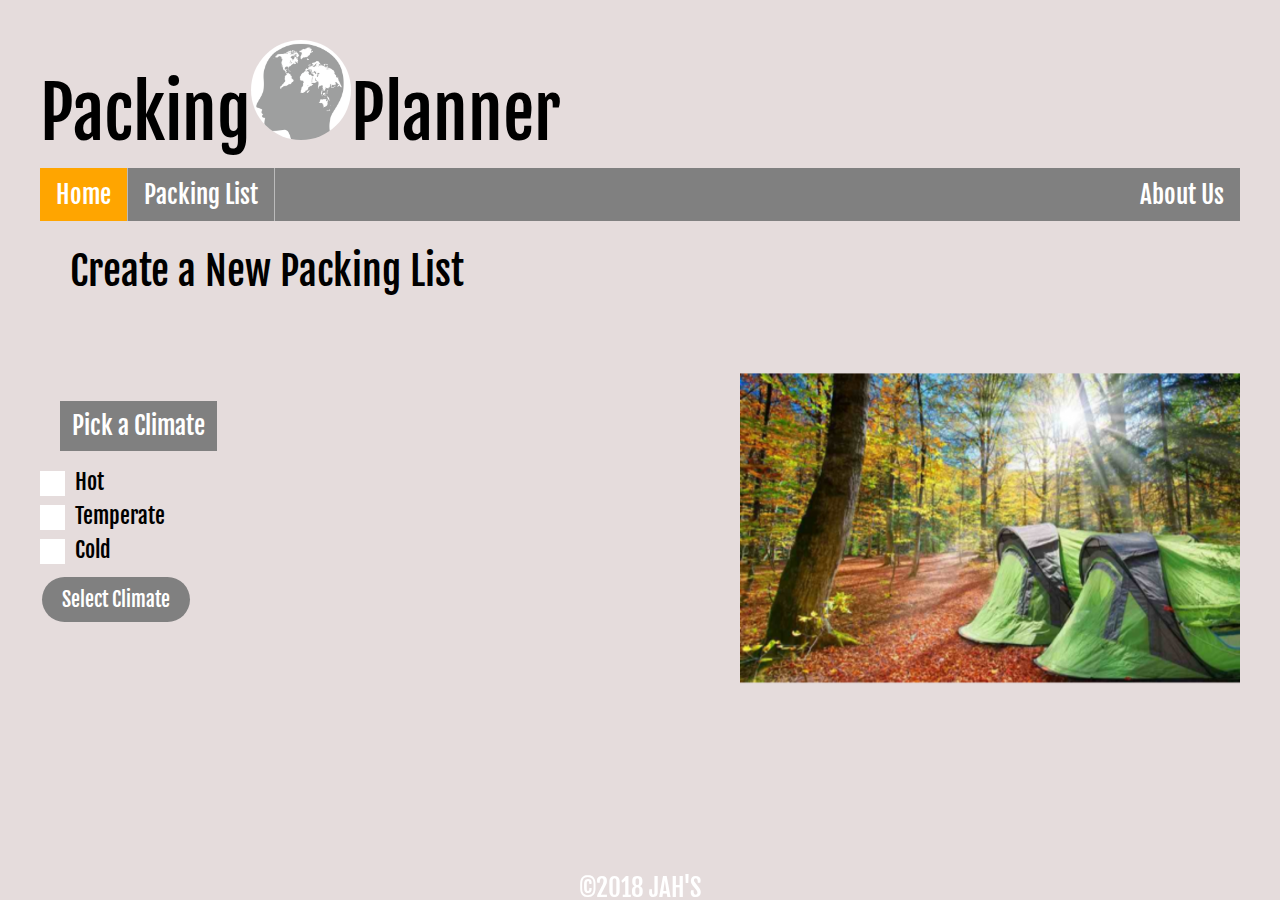
<file: index.html>
<!DOCTYPE html>
<html>

<head>
  <title>Packing Planner</title>
  <link rel="stylesheet" type="text/css" media="screen" href="css/reset.css" />
  <link rel="stylesheet" type="text/css" media="screen" href="css/style.css" />
  <link rel="stylesheet" type="text/css" media="screen" href="css/carousel.css" />
  <link href="https://fonts.googleapis.com/css?family=Fjalla+One|Spicy+Rice" rel="stylesheet">
  <link href="https://fonts.googleapis.com/css?family=Leckerli+One|Playfair+Display|Yellowtail" rel="stylesheet">
</head>

<body>
  <header>
    <h1>Packing<img src="img/TravelBrain.png" alt="travel brain logo" id="logoimg" height="100px" width="100px">Planner</h1>
  </header>

  <nav>
    <ul>
      <li id="home"><a class="active" href="index.html">Home</a></li>
      <li id="packingList"><a href="packing-list.html">Packing List</a></li>
      <li id="aboutUs"><a href="about-us.html">About Us</a></li>
    </ul>
  </nav>

  <main>
    <h2>Create a New Packing List</h2>
  </main>
  <h3 id="currentSelections" class="output"></h3>

  <!-- Slideshow container -->
  <div class="slideshow-container">

    <!-- Full-width images with number and caption text -->
    <div class="mySlides fade">
      <img src="img/fall.png" alt="fall image" style="width:100%">
    </div>

    <div class="mySlides fade">
      <img src="img/buenos-aires-2437858_1920.png" alt="image of buenos aires" style="width:100%">
    </div>

    <div class="mySlides fade">
      <img src="img/summer.png" alt="summer image" style="width:100%">
    </div>

    <div class="mySlides fade">
      <img src="img/Big_Apple_New_York_Winter_Travel_Vacation_Activities.png" alt="image of new york" style="width:100%">
    </div>

    <div class="mySlides fade">
      <img src="img/Akumal-jared.png" alt="akumal image" style="width:100%">
    </div>

    <div class="mySlides fade">
      <img src="img/fall.png" alt="fall image" style="width:100%">
    </div>

    <div class="mySlides fade">
      <img src="img/Banff.png" alt="banff image" style="width:100%">
    </div>
  </div>

  <section id="selectionForms">

    <div>
      <form class="form" id="climateForm">
        <fieldset>
          <legend>Pick a Climate</legend>
          <label class="container"><input type="radio" name="climate" value="Hot" />Hot<span class="checkmark"></span></label>
          <label class="container"><input type="radio" name="climate" value="Temperate" />Temperate<span class="checkmark"></span></label>
          <label class="container"><input type="radio" name="climate" value="Cold" />Cold<span class="checkmark"></span></label>
          <button type="submit" class="button">Select Climate</button>
        </fieldset>
      </form>
    </div>

    <div>
      <form class="form" hidden id="activityForm">
        <fieldset>
          <legend>Pick an Activity</legend>
          <div id="activities" class="output"></div>
          <button type="submit" class="button">Select Activity</button>
        </fieldset>
      </form>
    </div>

    <div>
      <form class="form" hidden id="itemsForm">
        <fieldset>
          <legend>Confirm Your Items</legend>
          <div id="items" class="output"></div>
          <button type="submit" class="button">Submit Packing List</button>
        </fieldset>
      </form>
    </div>

  </section>

  </main>

  <footer>
    <p>&copy;2018 JAH'S</p>
  </footer>

  <script src="js/app.js"></script>
  <script src="js/home.js"></script>
</body>

</html>
</file>
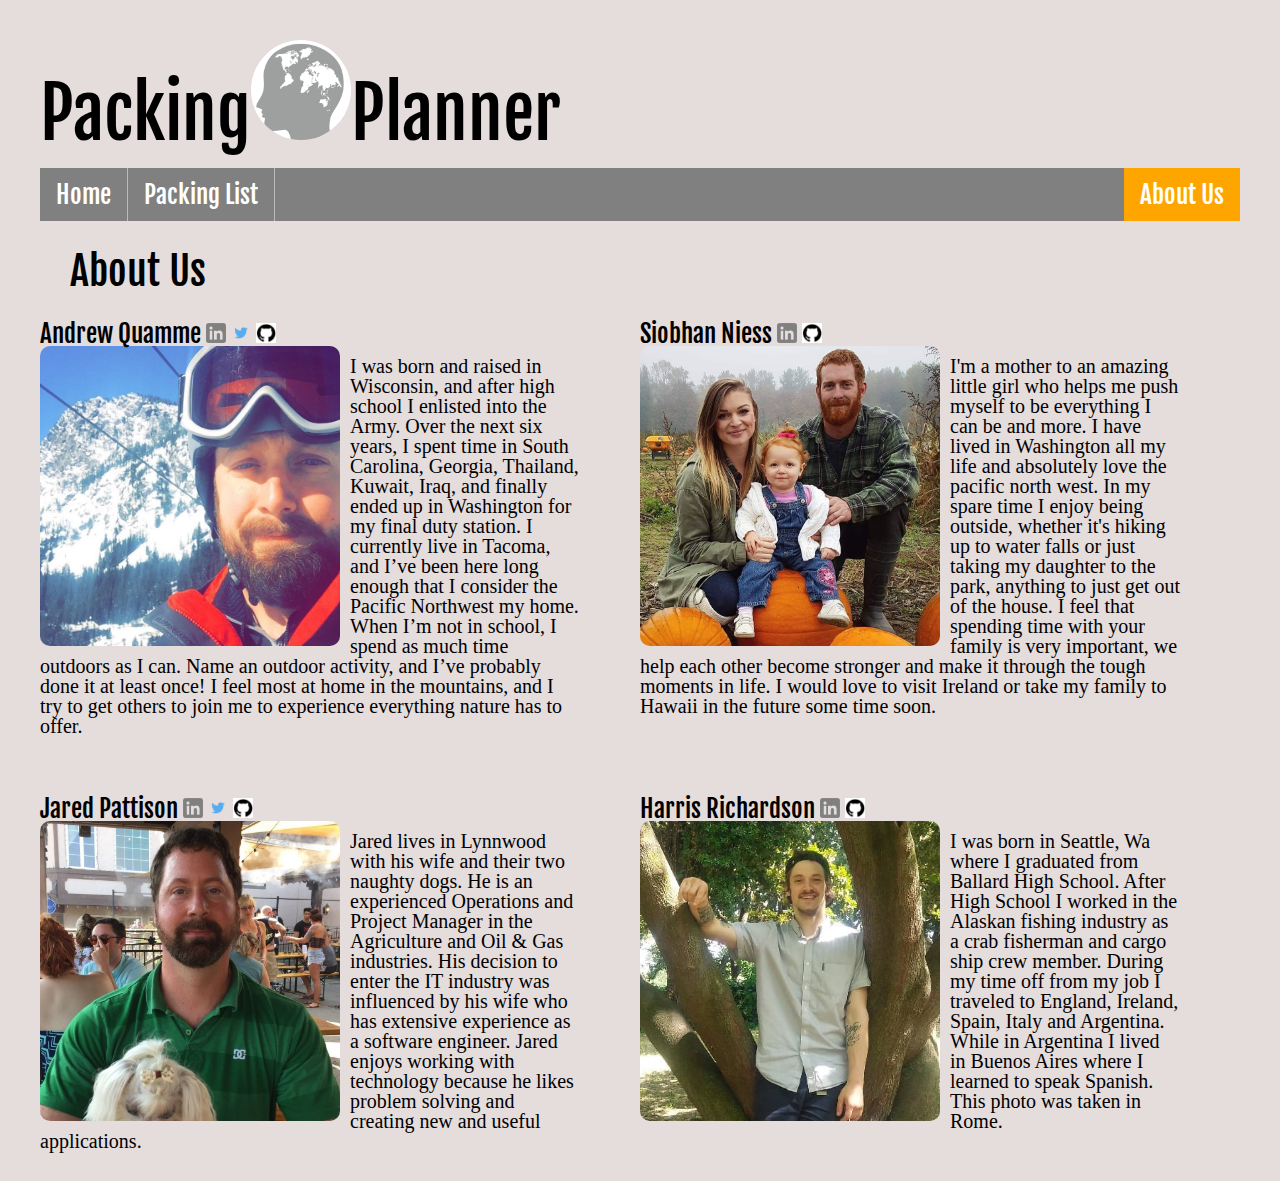
<file: about-us.html>
<!DOCTYPE html>
<html>

<head>
  <title>About Us</title>
  <link rel="stylesheet" type="text/css" media="screen" href="css/reset.css" />
  <link rel="stylesheet" type="text/css" media="screen" href="css/style.css" />
  <link rel="stylesheet" type="text/css" media="screen" href="css/about-us.css" />
  <link href="https://fonts.googleapis.com/css?family=Fjalla+One|Spicy+Rice" rel="stylesheet">
  <link href="https://fonts.googleapis.com/css?family=Leckerli+One|Playfair+Display|Yellowtail" rel="stylesheet">
</head>

<body>
  <header>
    <h1>Packing<img src="img/TravelBrain.png" alt="travel brain logo" id="logoimg" height="100px" width="100px">Planner</h1>
  </header>

  <nav>
    <ul>
      <li id="home"><a href="index.html">Home</a></li>
      <li id="packingList"><a href="packing-list.html">Packing List</a></li>
      <li id="aboutUs"><a class="active" href="about-us.html">About Us</a></li>
    </ul>
  </nav>

  <h2>About Us</h2>

  <main>
    <div id=wrapper>
      <div class="AandJ">
        <div class="a">
          <div class="name-logo-container">

            <h3>Andrew Quamme</h3>
            <div class="logos">
              <a class="icon" href="https://www.linkedin.com/in/andrewquamme/" target="_blank"><img src="img/linkedin-icon.png"
                alt="linkedin icon"></a>
              </div>
            <a class="icon" href="https://twitter.com/AndrewQuamme" target="_blank"><img src="img/twitter-icon.png" alt="twitter icon"
                ></a>
            <a class="icon" href="https://github.com/andrewquamme" target="_blank"><img src="img/github-icon.png" alt="github icon"
                ></a>
          </div>
          <img class="photo" src="img/andrew.JPG" alt="image of andrew">
          <p>I was born and raised in Wisconsin, and after high school I enlisted into the Army. Over the next six
            years, I spent time in South Carolina, Georgia, Thailand, Kuwait, Iraq, and finally ended up in
            Washington
            for my final duty station. I currently live in Tacoma, and I’ve been here long enough that I consider the
            Pacific Northwest my home. When I’m not in school, I spend as much time outdoors as I can. Name an
            outdoor
            activity, and I’ve probably done it at least once! I feel most at home in the mountains, and I try to get
            others to join me to experience everything nature has to offer.</p>
        </div>

        <div>
          <div class="name-logo-container">

            <h3>Jared Pattison</h3>
            <div class="logos">
              <a class="icon" href="http://linkedin.com/in/jaredpattison" target="_blank"><img src="img/linkedin-icon.png" alt="linkedin icon"></a>
              <a class="icon" href="@jared_pattison" target="_blank"><img src="img/twitter-icon.png" alt="twitter icon"></a>
            </div>
            <a class="icon" href="https://github.com/jaredpattison" target="_blank"><img src="img/github-icon.png" alt="github icon"></a>
          </div>
          <img class="photo" src="img/jared.jpg" alt="image of jared">
          <p>Jared lives in Lynnwood with his wife and their two naughty dogs. He is an experienced Operations and
            Project Manager in the Agriculture and Oil & Gas industries. His decision to enter the IT industry was
            influenced by his wife who has extensive experience as a software engineer. Jared enjoys working with
            technology because he likes problem solving and creating new and useful applications.</p>
        </div>
      </div>

      <div class="SandH">
        <div class="s">
          <div class="name-logo-container">

            <h3>Siobhan Niess</h3>
            <div class="logos">
              <a class="icon" href="https://www.linkedin.com/in/siobhan-niess-45351ba7/" target="_blank"><img src="img/linkedin-icon.png"
                alt="linkedin icon"></a>
              </div>
            <a class="icon" href="https://github.com/niesssiobhan" target="_blank"><img src="img/github-icon.png" alt="github icon"></a>
          </div>
          <img class="photo" src="img/siobhan.jpg" alt="image of siobhan">
          <p>I'm a mother to an amazing little girl who helps me push myself to be everything I can be and more. I
            have
            lived in Washington all my life and absolutely love the pacific north west. In my spare time I enjoy
            being
            outside, whether it's hiking up to water falls or just taking my daughter to the park, anything to just
            get
            out of the house. I feel that spending time with your family is very important, we help each other become
            stronger and make it through the tough moments in life. I would love to visit Ireland or take my family
            to
            Hawaii in the future some time soon.</p>
        </div>
        <div class="h">
          <div class="name-logo-container">

            <h3>Harris Richardson</h3>
            <div class="logos">
              <a class="icon" href="http://www.linkedin.com/in/harrisrichardson87" target="_blank"><img src="img/linkedin-icon.png" alt="linkedin icon"></a>
              <a class="icon" href="https://github.com/HarrisRichardson87" target="_blank"><img src="img/github-icon.png" alt="github icon"></a>
            </div>
          </div>
          <img class="photo" src="img/harris.png" alt="image of harris">
          <p>I was born in Seattle, Wa where I graduated from Ballard High School. After High School I worked in the
            Alaskan fishing industry as a crab fisherman and cargo ship crew member. During my time off from my job I
            traveled to England, Ireland, Spain, Italy and Argentina. While in Argentina I lived in Buenos Aires
            where
            I learned to speak Spanish. This photo was taken in Rome.</p>
        </div>
      </div>
  </main>

</body>

</html>
</file>
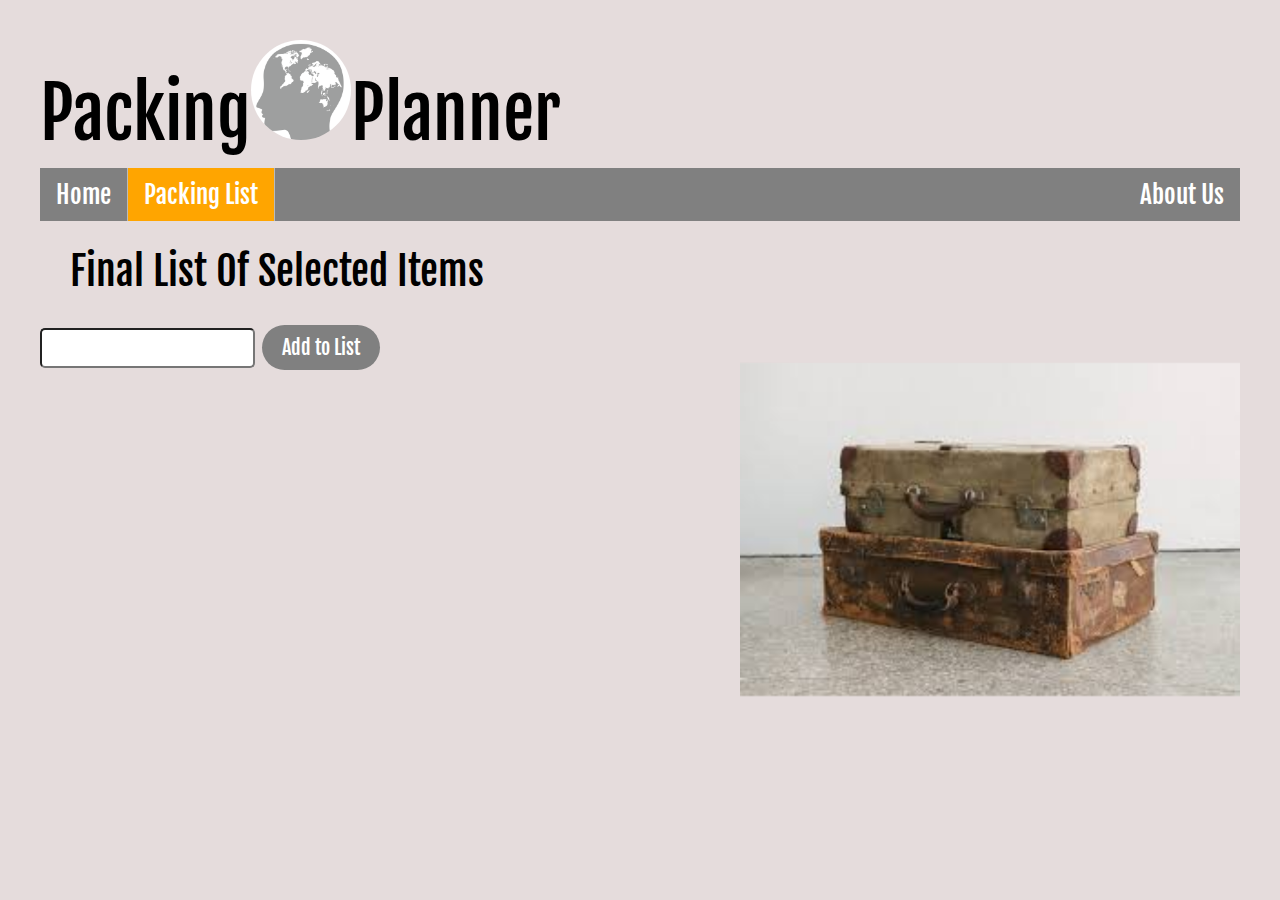
<file: packing-list.html>
<!DOCTYPE html>
<html>

<head>
  <title>Packing List</title>
  <link rel="stylesheet" type="text/css" media="screen" href="css/reset.css" />
  <link rel="stylesheet" type="text/css" media="screen" href="css/style.css" />
  <link rel="stylesheet" type="text/css" media="screen" href="css/carousel.css" />
  <link href="https://fonts.googleapis.com/css?family=Fjalla+One|Spicy+Rice" rel="stylesheet">
  <link href="https://fonts.googleapis.com/css?family=Leckerli+One|Playfair+Display|Yellowtail" rel="stylesheet">
</head>

<body>
  <header>
    <h1>Packing<img src="img/TravelBrain.png" alt="travel brain logo" id="logoimg" height="100px" width="100px">Planner</h1>
  </header>

  <nav>
    <ul>
      <li id="home"><a href="index.html">Home</a></li>
      <li id="packingList"><a class="active" href="packing-list.html">Packing List</a></li>
      <li id="aboutUs"><a href="about-us.html">About Us</a></li>
    </ul>
  </nav>



  <main>
    <h2>Final List Of Selected Items</h2>
    <!-- Slideshow container -->
    <div class="slideshow-container">

      <!-- Full-width images with number and caption text -->
      <div class="mySlides fade">
        <img src="img/vintageLuggage.png" alt="suit case" style="width:100%">
      </div>

      <div class="mySlides fade">
        <img src="img/luggage-clipart-vintage-suitcase-4.png" alt="suit case" style="width:100%">
      </div>

      <div class="mySlides fade">
        <img src="img/suitcase.png" alt="suit case" style="width:100%">
      </div>
    </div>
    <div>
      <ul id="finalSelection" class="output">
      </ul>
    </div>

    <div>
      <form id="additionForm">
        <fieldset>
          <input name="newItem" type="text" />
          <button type="type" class="button">Add to List</button>
          <ul id="list"></ul>
        </fieldset>
      </form>
    </div>
  </main>

  <script src="js/app.js"></script>
  <script src="js/packinglist.js"></script>

</body>

</html>
</file>
<file: css/style.css>
html {
  background: rgba(219, 206, 206, 0.719);
  font-size: 25px;
}

body {
  margin: 40px;
  font-family: "Fjalla One", sans-serif;
}

#logoimg {
  z-index: 2;
  border-radius: 50%;
  display: inline-block;
}

nav li:last-child {
  float: right;
  border-right: none;
}

nav {
  margin-bottom: 20px;
}
nav ul {
  list-style-type: none;
  margin: 0;
  padding: 0;
  overflow: hidden;
  background-color: grey;
}

nav li {
  float: left;
  border-right: 1px solid #bbb;
}

nav li a {
  display: block;
  color: white;
  text-align: center;
  padding: 14px 16px;
  text-decoration: none;
}

nav li a:hover {
  background-color: orange;
}

nav .active {
  background-color: orange;
}

header h1 {
  text-align: left;
  font-size: 70px;
  margin-bottom: 20px;
}
h1 {
  z-index: 1;
}

h2 {
  font-size: 40px;
  margin: 30px;
}

legend {
    margin: 20px;
    background-color: gray;
    color: white;
    padding: 12px;
    height: 50px;
    vertical-align: center;
}

form input{
    border-radius: 5px;
    height: 40px;
    font-size: 20px;
    font-family: 'Fjalla One', sans-serif;
  }

footer {
  position: fixed;
  left: 0;
  bottom: 0;
  width: 100%;
  color: white;
  text-align: center;
}
ul label del {
  text-decoration: none;
}

ul label input[type="checkbox"]:checked ~ del {
  text-decoration: line-through;
}

.output {
  display: grid;
  grid-template-columns: repeat(2, 1fr);
  text-transform: capitalize;
}

/* ------------------------Fancy Check Boxes-------------------------------------- */
/* The container */
.container {
  display: block;
  position: relative;
  padding-left: 35px;
  margin-bottom: 12px;
  cursor: pointer;
  font-size: 22px;
  -webkit-user-select: none;
  -moz-user-select: none;
  -ms-user-select: none;
  user-select: none;
}

/* Hide the browser's default checkbox */
.container input {
  position: absolute;
  opacity: 0;
  cursor: pointer;
  height: 0;
  width: 0;
}

/* Create a custom checkbox */
.checkmark {
    position: absolute;
    top: 0;
    left: 0;
    height: 25px;
    width: 25px;
    background-color: white;
}

/* On mouse-over, add a grey background color */
.container:hover input ~ .checkmark {
  background-color: #ccc;
}

/* When the checkbox is checked, add a blue background */
.container input:checked ~ .checkmark {
  background-color: #2196f3;
}

/* Create the checkmark/indicator (hidden when not checked) */
.checkmark:after {
  content: "";
  position: absolute;
  display: none;
}

/* Show the checkmark when checked */
.container input:checked ~ .checkmark:after {
  display: block;
}

/* Style the checkmark/indicator */
.container .checkmark:after {
  left: 9px;
  top: 5px;
  width: 5px;
  height: 10px;
  border: solid white;
  border-width: 0 3px 3px 0;
  -webkit-transform: rotate(45deg);
  -ms-transform: rotate(45deg);
  transform: rotate(45deg);
}

.button {
    background-color:gray;
    border: none;
    color: white;
    padding: 10px 20px;
    text-align: center;
    display: inline-block;
    font-size: 20px;
    margin: 4px 2px;
    cursor: pointer;
    font-family: 'Fjalla One', sans-serif;
    border-radius: 50px; 
}
.button:hover{
    background-color: orange;
}
</file>
<file: css/carousel.css>
* {box-sizing:border-box}

/* Slideshow container */
.slideshow-container {
  max-width: 500px;
  border-radius: 5px,5px,5px,5px;
  position: relative;
  float: right;
  margin: 20px auto 60px;
}

/* Hide the images by default */
.mySlides {
    display: none;
}

/* Next & previous buttons */
.prev, .next {
  cursor: pointer;
  position: absolute;
  top: 50%;
  width: auto;
  margin-top: -22px;
  padding: 16px;
  color: white;
  font-weight: bold;
  font-size: 18px;
  transition: 0.6s ease;
  border-radius: 0 3px 3px 0;
}

/* On hover, add a black background color with a little bit see-through */
.prev:hover, .next:hover {
  background-color: rgba(0,0,0,0.8);
}

/* Caption text */
.text {
  color: #f2f2f2;
  font-size: 15px;
  padding: 8px 12px;
  position: absolute;
  bottom: 8px;
  width: 100%;
  text-align: center;
}

/* Number text (1/3 etc) */
.numbertext {
  color: #f2f2f2;
  font-size: 12px;
  padding: 8px 12px;
  position: absolute;
  top: 0;
}

/* Fading animation */
.fade {
  -webkit-animation-name: fade;
  -webkit-animation-duration: 1.5s;
  animation-name: fade;
  animation-duration: 1.5s;
}

@-webkit-keyframes fade {
  from {opacity: .4} 
  to {opacity: 1}
}

@keyframes fade {
  from {opacity: .4} 
  to {opacity: 1}
}

.form {
    margin-top:80px;
}
</file>
<file: css/about-us.css>
.photo {
  border-radius: 10px;
  height: 300px;;
  width: 300px;
  margin-right: 10px;
  float: left;
}

.icon img {
height: 20px;
width: 20px;
display: inline-block;
} 

.a {
  width: 100%;
  margin-bottom: 60px;
}

.j {
  width: 100%;
  margin-bottom: 50px; 
}

.s {
  width: 100%;
  margin-bottom: 80px;
}

.h {
  width: 100%;
  margin-bottom: 50px;
}

.AandJ {
  display: inline-block;
  width: 45%;
  float: left;
  margin-right: 60px;
}

.SandH {
  display: inline-block;
  width: 45%;
  float: left;
}

p {
  font-size: 20px;
  margin-top: 10px;
  font-family: 'Times New Roman', Times, serif;
}

.name-logo-container > div,h3{
  display: inline-block;
}
</file>
